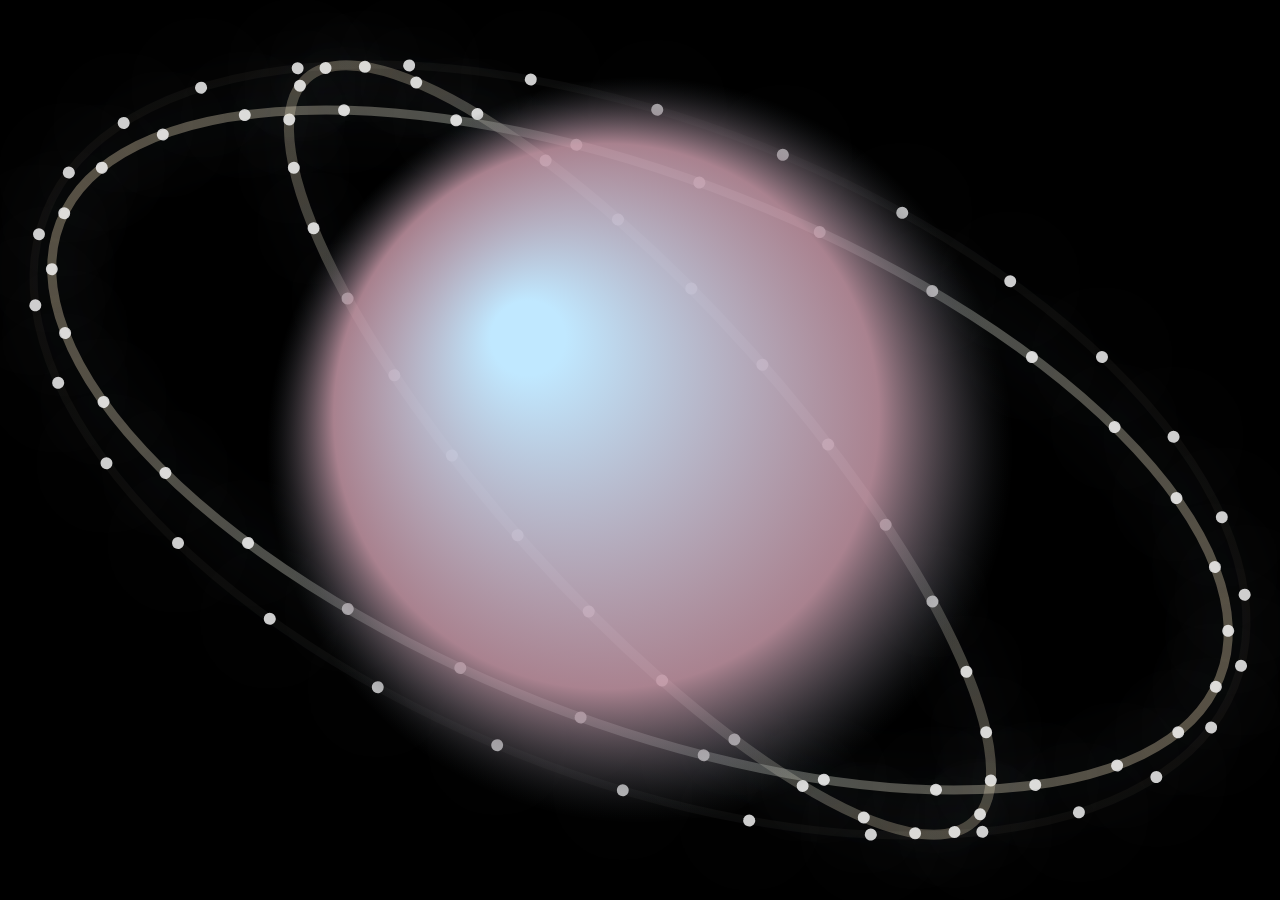
<file: A3 iteration 1/index.html>
<!DOCTYPE html>
<html lang="en">
<head>
  <meta charset="UTF-8" />
  <meta name="viewport" content="width=device-width, initial-scale=1.0"/>
  <title>跳动的球体</title>
  <style>
    body {
      margin: 0;
      background-color: black;
      overflow: hidden;
    }
    canvas {
      display: block;
    }
  </style>
</head>
<body>
  <canvas id="canvas"></canvas>
  <script src="script.js"></script>
</body>
</html>
</file>
